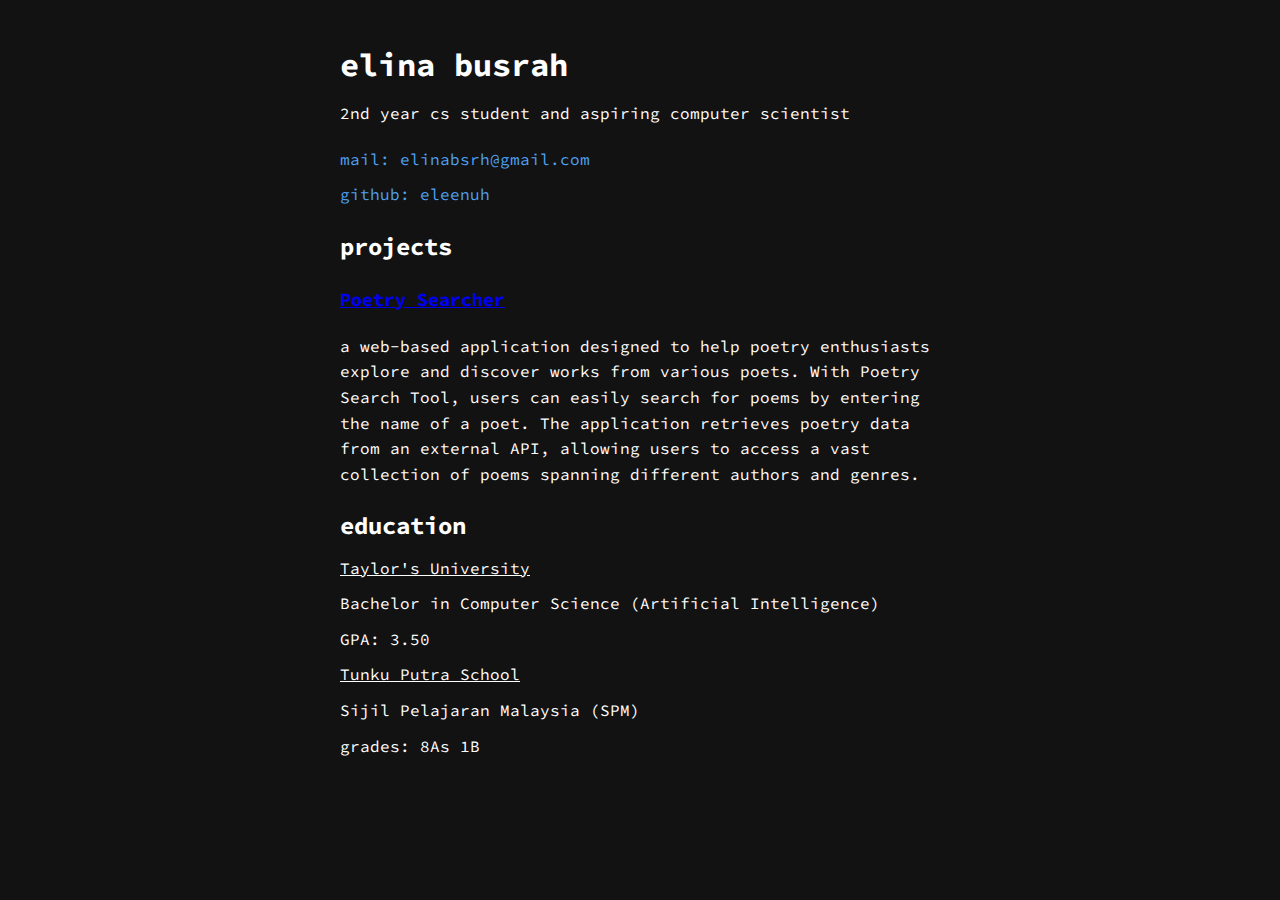
<file: index.html>
<!DOCTYPE html>
<html lang="en">
<head>
    <link href="https://fonts.googleapis.com/css2?family=Source+Code+Pro:wght@400;600&display=swap" rel="stylesheet">
    <meta charset="UTF-8">
    <meta name="viewport" content="width=device-width, initial-scale=1.0">
    <title>Elina Busrah</title>
    <link rel="stylesheet" href="style.css">
</head>
<body>
    <div class="container">
        <header>
            <h1>elina busrah</h1>
            <p>2nd year cs student and aspiring computer scientist </p>
        </header>
        
        <nav>
            <ul>
                <li><a href="mailto:elinabsrh@gmail.com">mail: elinabsrh@gmail.com</a></li>
            </ul>
            <ul>
                <li><a href="https://github.com/eleenuh" target="_blank">github: eleenuh</a></li>
            </ul>
        </nav>
        
        
        <section class="projects">
            <h2>projects</h2>
            <!-- Repeat this block for each project -->
            <article>
                <h3><a href="https://eleenuh.github.io/poetry-searcher.html"><u>Poetry Searcher</u></a>                </h3>
                <p>a web-based application designed to help poetry enthusiasts explore and discover works from various poets. With Poetry Search Tool, users can easily search for poems by entering the name of a poet. The application retrieves poetry data from an external API, allowing users to access a vast collection of poems spanning different authors and genres.</p>
            </article>
            <!-- End of project block -->
        </section>
        
        <section class="education">
            <h2>education</h2>
            <p><u>Taylor's University</u></p>
            <p>Bachelor in Computer Science (Artificial Intelligence)</p>
            <p>GPA: 3.50</p>
            <p><u>Tunku Putra School</u></p>
            <p>Sijil Pelajaran Malaysia (SPM)</p>
            <p>grades: 8As 1B</p>
        </section>
        <footer>
        </footer>
    </div>
</body>
</html>
</file>
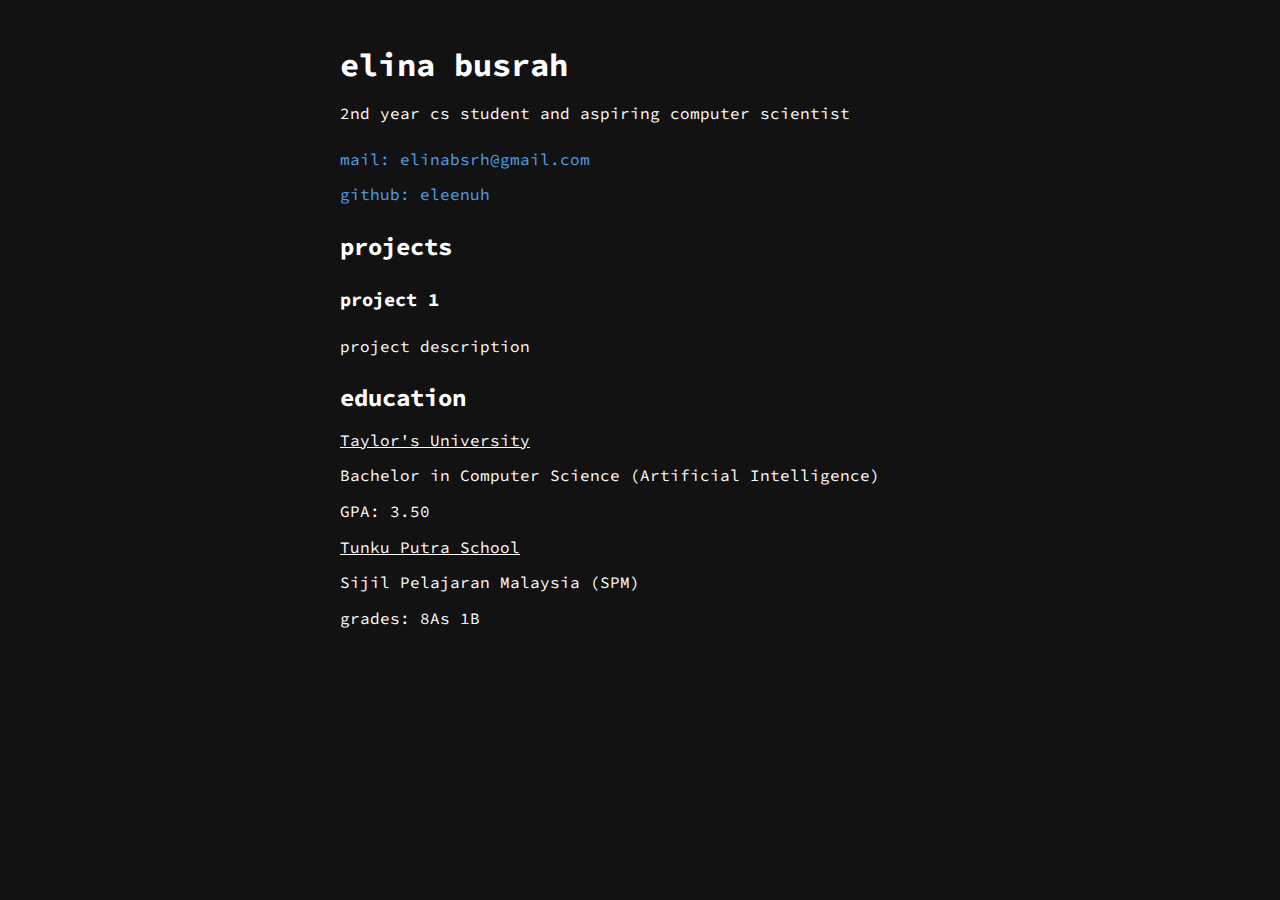
<file: home.html>
<!DOCTYPE html>
<html lang="en">
<head>
    <link href="https://fonts.googleapis.com/css2?family=Source+Code+Pro:wght@400;600&display=swap" rel="stylesheet">
    <meta charset="UTF-8">
    <meta name="viewport" content="width=device-width, initial-scale=1.0">
    <title>Elina Busrah</title>
    <link rel="stylesheet" href="style.css">
</head>
<body>
    <div class="container">
        <header>
            <h1>elina busrah</h1>
            <p>2nd year cs student and aspiring computer scientist </p>
        </header>
        
        <nav>
            <ul>
                <li><a href="mailto:elinabsrh@gmail.com">mail: elinabsrh@gmail.com</a></li>
            </ul>
            <ul>
                <li><a href="https://github.com/eleenuh" target="_blank">github: eleenuh</a></li>
            </ul>
        </nav>
        
        
        <section class="projects">
            <h2>projects</h2>
            <!-- Repeat this block for each project -->
            <article>
                <h3>project 1</h3>
                <p>project description</p>
            </article>
            <!-- End of project block -->
        </section>
        
        <section class="education">
            <h2>education</h2>
            <p><u>Taylor's University</u></p>
            <p>Bachelor in Computer Science (Artificial Intelligence)</p>
            <p>GPA: 3.50</p>
            <p><u>Tunku Putra School</u></p>
            <p>Sijil Pelajaran Malaysia (SPM)</p>
            <p>grades: 8As 1B</p>
        </section>
        <footer>
        </footer>
    </div>
</body>
</html>
</file>
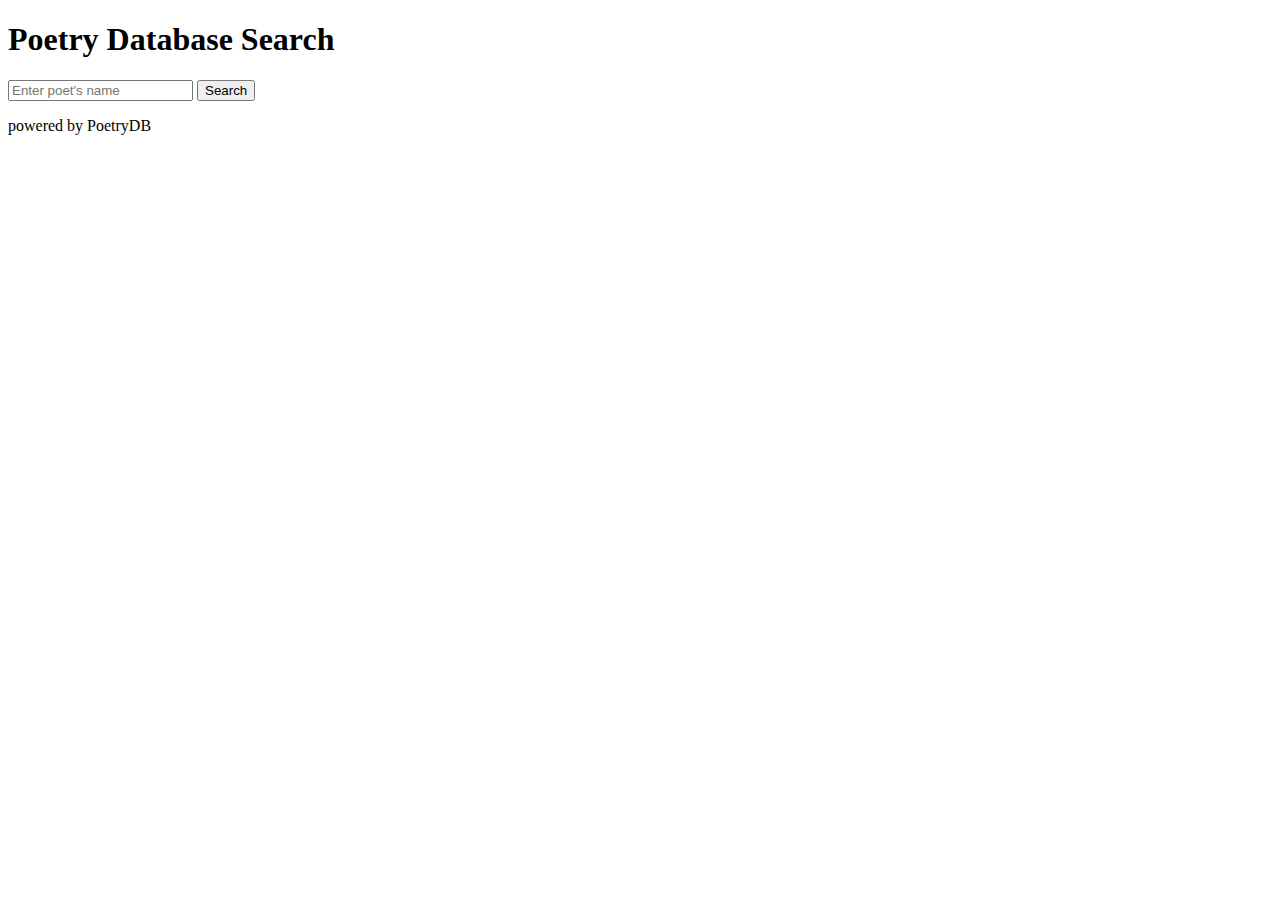
<file: poetry-searcher.html>
<!DOCTYPE html>
<html lang="en">

<head>
    <meta charset="UTF-8">
    <meta name="viewport" content="width=device-width, initial-scale=1.0">
    <title>Poetry Search</title>
    <style>
    </style>
</head>

<body>
    <header>
        <h1>Poetry Database Search</h1>
    </header>
    <main>
        <div class="search-box">
            <input type="text" id="poetName" placeholder="Enter poet's name">
            <button id="searchBtn">Search</button>
        </div>
        
        <div id="poems"></div>
    </main>

    <footer>
        <p>powered by PoetryDB</p>
    </footer>

    <script src="https://code.jquery.com/jquery-3.5.1.min.js"></script>
    <script src="script.js"></script>
</body>

</html>
</file>
<file: style.css>
html, body {
    margin: 0;
    padding: 0;
    font-family: 'Arial', sans-serif;
    background-color: #121212; /* Dark background color */
    color: #fff; /* White text color */
    line-height: 1.6; /* Adjust line spacing */
}

body {
    padding: 40px; /* Padding around the content */
}

.container {
    max-width: 600px; /* Set a max-width for the content */
    margin: 0 auto; /* Center the container */
}

header, .projects, .education, nav, footer {
    margin-bottom: 20px; /* Space between sections */
}

header h1, header p, .projects h2, .projects p, .education h2, .education p, footer p {
    margin: 0 0 10px 0; /* Add some space at the bottom of each element */
}

nav ul {
    list-style-type: none; /* Remove bullets from list */
    padding: 0; /* Remove padding */
    overflow: hidden; /* Clear floats */
    margin: 10px 0; /* Margin top and bottom for the nav */
}

nav ul li {
    display: inline; /* Inline display for nav items */
    margin-right: 20px; /* Margin between nav items */
}

nav a {
    color: #4fa1f3; /* Blue color for links */
    text-decoration: none;
}

footer {
    text-align: center; /* Center align footer content */
    font-size: 0.8em;
    margin-top: 40px; /* Space from the last content section to the footer */
    color: #aaa; /* Light gray color for footer */
}

body, nav, header, .projects, .education {
    font-family: 'Source Code Pro', monospace;
}
</file>
